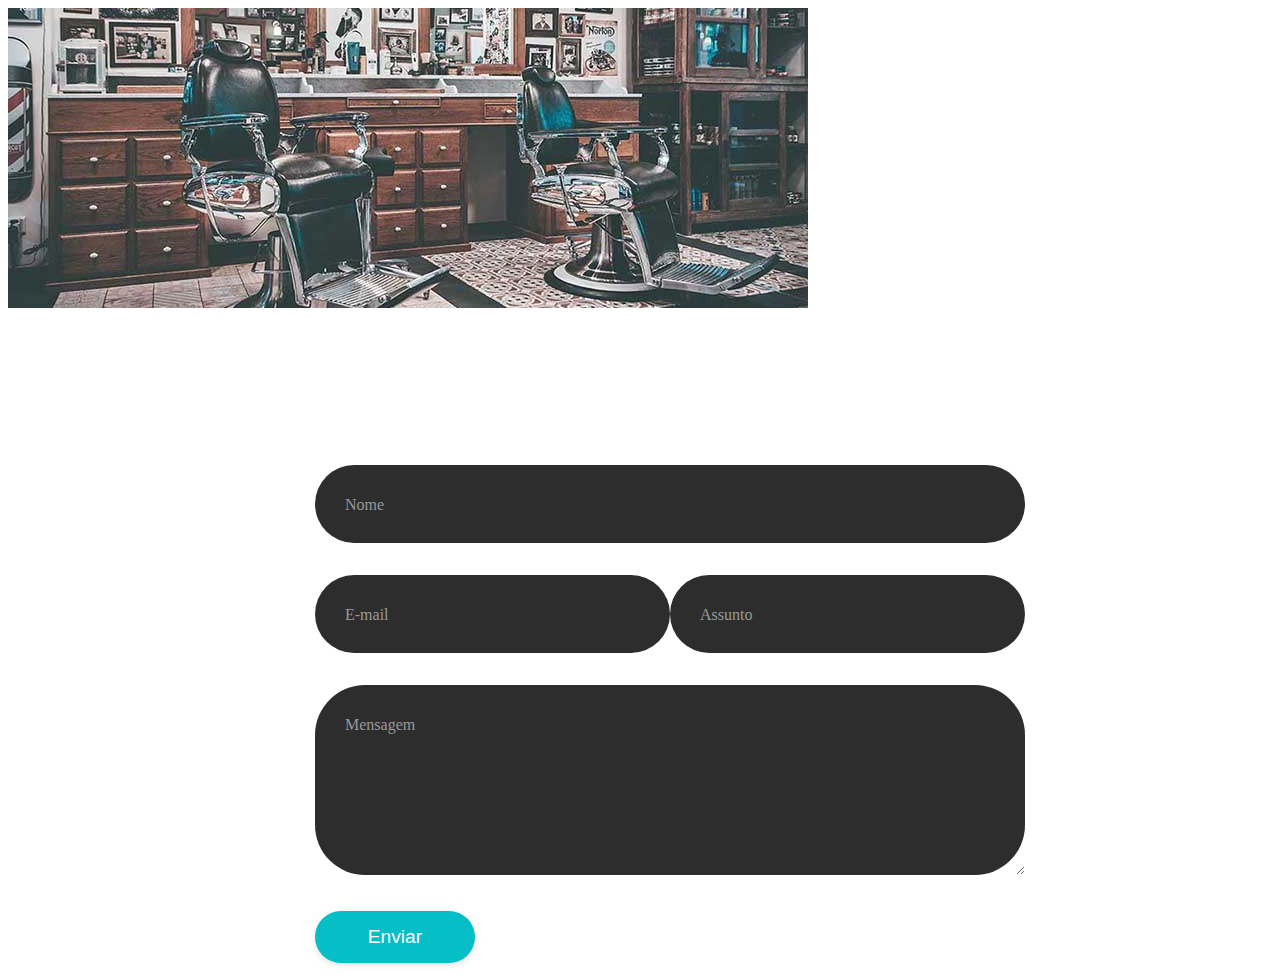
<file: contato.html>
<!DOCTYPE html> <!--tipo de arquivo-->
<html lang="pt-br"> <!--linguagem de programação e idioma original do site-->
	<head> <!--cabeça do site (indormações p/ navegador)-->
    <meta charset="UTF-8"> <!--dicionário-->
    <title>barbearia alura</title> <!--titulo do site-->
    <link rel="stylesheet" type="text/css" href="contato.css">
	<link rel="preconnect" href="https://fonts.googleapis.com">
<link rel="preconnect" href="https://fonts.gstatic.com" crossorigin>
<link href="https://fonts.googleapis.com/css2?family=Bungee+Spice&family=Roboto&display=swap" rel="stylesheet">
<link rel="preconnect" href="https://fonts.googleapis.com">
<link rel="preconnect" href="https://fonts.gstatic.com" crossorigin>
<link href="https://fonts.googleapis.com/css2?family=Roboto+Condensed:wght@300&display=swap" rel="stylesheet">
	   </head> <!--fim da cabeça do site- arquivos paro navegador (não aparecem na tela)-->

    <header>
    	<img id="banner" src="banner.jpg">
    </header>

    <body>
        <div class="row input-container">

            <h1 class="title_contato">Fale Conosco</h1>
            
            <form method="post" action="#">
    
                <div class="style-form-input full">
                    <input type="text" name="nome" required />
                    <label><i class="icon icon-user-1"></i>  Nome</label> 
                </div>
    
                
                <div class="style-form-input">
                    <input type="text" name="email" required />
                    <label><i class="icon icon-mail-1"></i> E-mail</label> 
                </div>
    
                
                <div class="style-form-input right">
                    <input type="text" name="assunto" required />
                    <label><i class="icon icon-info-circled"></i> Assunto</label> 
                </div>
                
                <div class="style-form-input full">
                    <textarea name="mensagem" required></textarea>
                    <label><i class="icon icon-comments"></i> Mensagem</label>
                </div>
    
    
                <div class="style-form-input full">
    
                    <input type="hidden" name="acao" value="enviar">
                    <button class="btn-submit">Enviar</button>
                
                </div>
    
            </form>
    
        </div>
    </body>
</file>
<file: contato.css>
.title_contato {

    font-family: 'open_sansregular';
    font-weight: 600;
    font-size:4em;
    color: #fff;
    text-align: left;
    margin-bottom:20px;
}

input:focus ~ label, textarea:focus ~ label, input:valid ~ label, textarea:valid ~ label {
  
  font-size: 0.8em;
  color: #fff;
  top: -11px;
  -webkit-transition: all 0.225s ease;
  transition: all 0.225s ease;
  background: #00cfd5;
  padding: 3px 8px;
  left: 25px;
  border-radius: 50px;
  font-weight: bold;

}

.style-form-input {

    float: left;
    width: 295px;
    margin: 1em 0;
    position: relative;
    border-radius: 4px;
}

.right { float:right; }

@media only screen and (max-width: 768px){
    
  .style-form-input { width:100%; }

}

.style-form-input label {
    color: #999;
    padding: 1.3rem 30px 1rem 30px;
    position: absolute;
    top: 10px;
    left: 0;
    -webkit-transition: all 0.25s ease;
    transition: all 0.25s ease;
    pointer-events: none;
}

.style-form-input.full { 
    width: 650px;
    max-width: 100%;
}

input,
textarea {

    width: 100%;
    padding: 30px;
    border: 0;
    font-size: 1em;
    background-color: #2d2d2d;
    color: #fff;
    border-radius: 50px;
}

input:focus,
textarea:focus { outline: 0; }

input:focus ~ span,
textarea:focus ~ span {
    width: 100%;
    -webkit-transition: all 0.075s ease;
    transition: all 0.075s ease;
}

textarea {
    width: 100%;
    min-height: 10em;
}

.input-container {
    width: 650px;
    max-width: 100%;
    margin: 20px auto 25px auto;
}

.btn-submit {

    width: 160px;
    color: #fff;
    font-size: 1.2em;    
    float: left;
    text-align: center;
    padding: 15px 35px;
    border-radius: 60px;
    display: inline-block;
    background-color: #06bec6;
    cursor: pointer;
    box-shadow: 0 2px 5px 0 rgba(0,0,0,0.06), 0 2px 10px 0 rgba(0,0,0,0.07);
    -webkit-transition: all 300ms ease;
    transition: all 300ms ease;
    border:none;

}

.btn-submit:hover {
    
    transform: translateY(1px);
    box-shadow: 0 1px 1px 0 rgba(0,0,0,0.10),
    0 1px 1px 0 rgba(0,0,0,0.09);

}

@media (max-width: 768px) {
    
    .btn-submit {
        
      width:100%;
      float: none;
      text-align:center;
    
    }
}

input[type=checkbox] + label {
  color: #ccc;
  font-style: italic;
} 

input[type=checkbox]:checked + label {
  color: #f00;
  font-style: normal;
}
</file>
